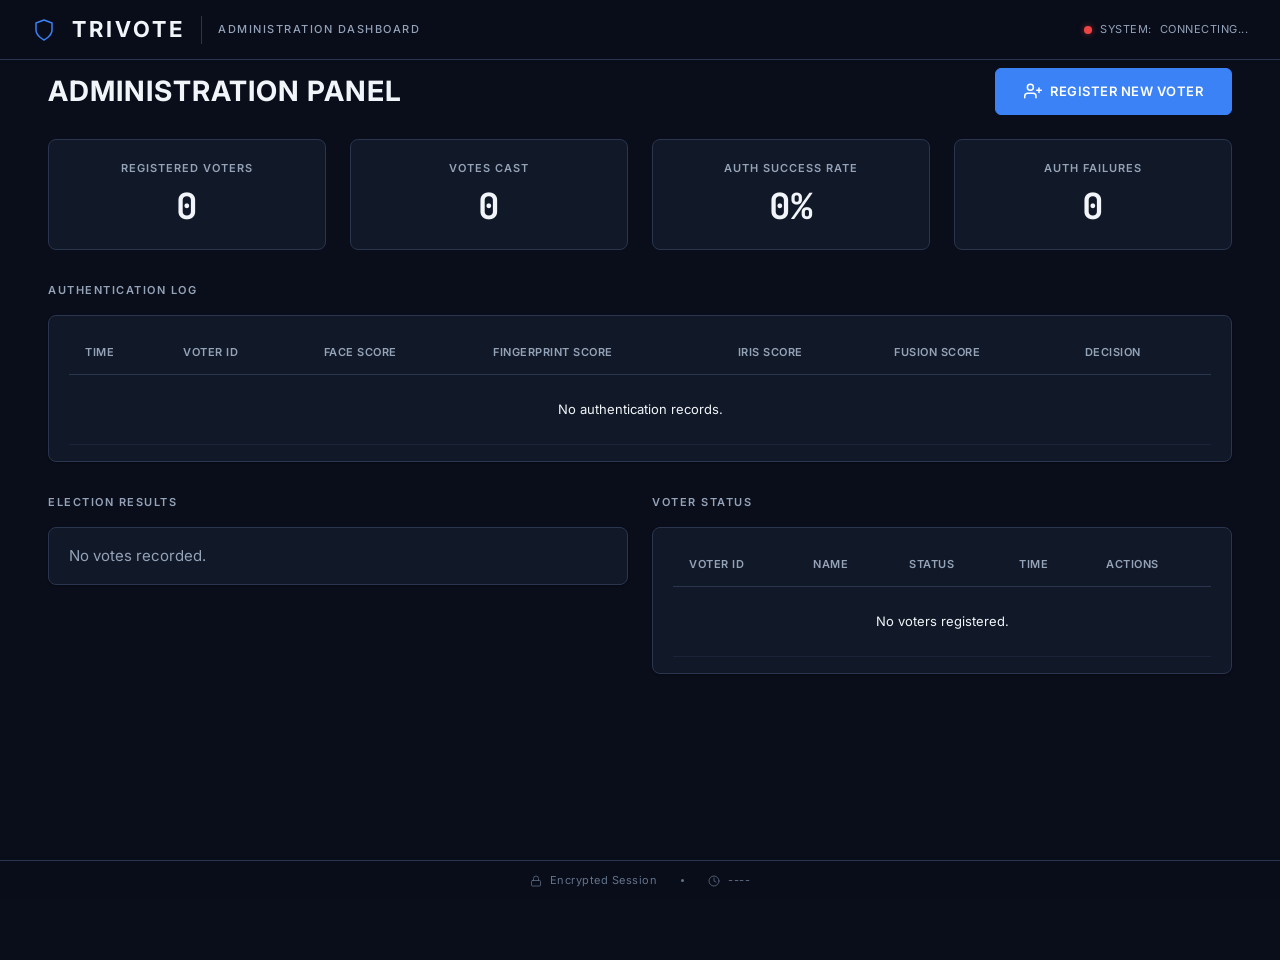
<file: templates/admin.html>
<!DOCTYPE html>
<html lang="en">
<head>
  <meta charset="UTF-8">
  <meta name="viewport" content="width=device-width, initial-scale=1.0">
  <meta name="description" content="TriVote Administration Dashboard">
  <title>TriVote — Administration Panel</title>

  <!-- Fonts -->
  <link rel="preconnect" href="https://fonts.googleapis.com">
  <link rel="preconnect" href="https://fonts.gstatic.com" crossorigin>
  <link href="https://fonts.googleapis.com/css2?family=Inter:wght@400;500;600;700&family=JetBrains+Mono:wght@400;500;600&display=swap" rel="stylesheet">

  <!-- Stylesheets -->
  <link rel="stylesheet" href="/static/css/main.css">
  <link rel="stylesheet" href="/static/css/components.css">
  <link rel="stylesheet" href="/static/css/animations.css">

  <!-- Socket.IO Client -->
  <script src="https://cdn.socket.io/4.7.5/socket.io.min.js"></script>
</head>
<body>

  <!-- ============================================================
       HEADER
       ============================================================ -->
  <header class="app-header">
    <div class="app-header__brand">
      <svg width="24" height="24" viewBox="0 0 24 24" fill="none" stroke="currentColor" stroke-width="1.5" stroke-linecap="round" stroke-linejoin="round" style="color:var(--color-primary)">
        <path d="M12 22s8-4 8-10V5l-8-3-8 3v7c0 6 8 10 8 10z"></path>
      </svg>
      <span class="app-header__logo">TRIVOTE</span>
      <div class="app-header__divider"></div>
      <span class="app-header__subtitle">Administration Dashboard</span>
    </div>
    <div class="app-header__status">
      <div class="app-header__status-item">
        <span id="admin-status-dot" class="status-dot status-dot--red"></span>
        <span>System:</span>
        <span id="admin-status-text">Connecting...</span>
      </div>
    </div>
  </header>

  <!-- ============================================================
       MAIN CONTENT
       ============================================================ -->
  <main class="app-main">
    <div class="container container-lg">

      <!-- Admin Title & Action Button -->
      <div class="flex-between mb-6" style="align-items: center; flex-wrap: wrap; gap: 14px;">
        <h2 class="text-2xl font-bold" style="letter-spacing:1px; margin: 0;">ADMINISTRATION PANEL</h2>
        <a href="/?screen=register" class="btn btn-primary" style="display:inline-flex; align-items:center; gap:8px; text-decoration:none;">
          <svg width="18" height="18" viewBox="0 0 24 24" fill="none" stroke="currentColor" stroke-width="2" stroke-linecap="round" stroke-linejoin="round"><path d="M16 21v-2a4 4 0 0 0-4-4H5a4 4 0 0 0-4 4v2"></path><circle cx="8.5" cy="7" r="4"></circle><line x1="20" y1="8" x2="20" y2="14"></line><line x1="23" y1="11" x2="17" y2="11"></line></svg>
          REGISTER NEW VOTER
        </a>
      </div>

      <!-- Stat Cards -->
      <div class="grid-4 mb-8 stagger-enter">
        <div class="stat-card">
          <div class="stat-card__label">Registered Voters</div>
          <div id="admin-stat-registered" class="stat-card__value">0</div>
        </div>
        <div class="stat-card">
          <div class="stat-card__label">Votes Cast</div>
          <div id="admin-stat-votes" class="stat-card__value">0</div>
        </div>
        <div class="stat-card">
          <div class="stat-card__label">Auth Success Rate</div>
          <div id="admin-stat-success-rate" class="stat-card__value">0%</div>
        </div>
        <div class="stat-card">
          <div class="stat-card__label">Auth Failures</div>
          <div id="admin-stat-failures" class="stat-card__value">0</div>
        </div>
      </div>

      <!-- Authentication Log -->
      <div class="section-title">Authentication Log</div>
      <div class="card mb-8" style="overflow-x:auto;">
        <table class="data-table">
          <thead>
            <tr>
              <th>Time</th>
              <th>Voter ID</th>
              <th>Face Score</th>
              <th>Fingerprint Score</th>
              <th>Iris Score</th>
              <th>Fusion Score</th>
              <th>Decision</th>
            </tr>
          </thead>
          <tbody id="admin-auth-log-body">
            <tr><td colspan="7" class="text-center text-secondary" style="padding:24px;">No authentication records.</td></tr>
          </tbody>
        </table>
      </div>

      <!-- Bottom Two-Column Section -->
      <div class="grid-2">
        <!-- Election Results -->
        <div>
          <div class="section-title">Election Results</div>
          <div class="card">
            <div id="admin-vote-tally-chart">
              <p class="text-secondary">No votes recorded.</p>
            </div>
          </div>
        </div>

        <!-- Voter Status -->
        <div>
          <div class="section-title">Voter Status</div>
          <div class="card" style="overflow-x:auto;">
            <table class="data-table">
              <thead>
                <tr>
                  <th>Voter ID</th>
                  <th>Name</th>
                  <th>Status</th>
                  <th>Time</th>
                  <th>Actions</th>
                </tr>
              </thead>
              <tbody id="admin-voter-status-body">
                <tr><td colspan="5" class="text-center text-secondary" style="padding:24px;">No voters registered.</td></tr>
              </tbody>
            </table>
          </div>
        </div>
      </div>

    </div>
  </main>

  <!-- ============================================================
       FOOTER
       ============================================================ -->
  <footer class="app-footer">
    <div class="app-footer__item">
      <svg width="12" height="12" viewBox="0 0 24 24" fill="none" stroke="currentColor" stroke-width="1.5" stroke-linecap="round" stroke-linejoin="round"><rect x="3" y="11" width="18" height="11" rx="2" ry="2"></rect><path d="M7 11V7a5 5 0 0 1 10 0v4"></path></svg>
      <span>Encrypted Session</span>
    </div>
    <div class="app-footer__separator"></div>
    <div class="app-footer__item">
      <svg width="12" height="12" viewBox="0 0 24 24" fill="none" stroke="currentColor" stroke-width="1.5" stroke-linecap="round" stroke-linejoin="round"><circle cx="12" cy="12" r="10"></circle><polyline points="12 6 12 12 16 14"></polyline></svg>
      <span id="admin-footer-timestamp">----</span>
    </div>
  </footer>

  <!-- ============================================================
       SCRIPTS — Standalone Admin
       ============================================================ -->
  <script>
    (function () {
      'use strict';

      var socket = null;
      var adminData = {
        registeredVoters: 0,
        votesCast: 0,
        authSuccessRate: 0,
        authFailures: 0,
        authLog: [],
        voteTally: [],
        voters: []
      };

      function connect() {
        socket = io({
          transports: ['websocket', 'polling'],
          reconnection: true,
          reconnectionAttempts: 20,
          reconnectionDelay: 2000
        });

        socket.on('connect', function () {
          var dot = document.getElementById('admin-status-dot');
          var text = document.getElementById('admin-status-text');
          if (dot) dot.className = 'status-dot status-dot--green';
          if (text) text.textContent = 'Online';

          socket.emit('get_admin_data', {});
        });

        socket.on('disconnect', function () {
          var dot = document.getElementById('admin-status-dot');
          var text = document.getElementById('admin-status-text');
          if (dot) dot.className = 'status-dot status-dot--red';
          if (text) text.textContent = 'Offline';
        });

        socket.on('admin_data', function (data) {
          adminData = Object.assign(adminData, data);
          render();
        });

        socket.on('admin_update', function (data) {
          adminData = Object.assign(adminData, data);
          render();
        });

        socket.on('voter_deleted', function (data) {
          if (data.success) {
            socket.emit('get_admin_data', {});
          }
        });
      }

      function render() {
        setStatValue('admin-stat-registered', adminData.registeredVoters);
        setStatValue('admin-stat-votes', adminData.votesCast);
        setStatValue('admin-stat-success-rate', adminData.authSuccessRate + '%');
        setStatValue('admin-stat-failures', adminData.authFailures);
        renderAuthLog();
        renderVoteTally();
        renderVoterStatus();
      }

      function setStatValue(id, value) {
        var el = document.getElementById(id);
        if (el) el.textContent = value;
      }

      function renderAuthLog() {
        var tbody = document.getElementById('admin-auth-log-body');
        if (!tbody) return;
        tbody.innerHTML = '';

        var log = adminData.authLog || [];
        if (log.length === 0) {
          tbody.innerHTML = '<tr><td colspan="7" class="text-center text-secondary" style="padding:24px;">No authentication records.</td></tr>';
          return;
        }

        log.forEach(function (entry) {
          var tr = document.createElement('tr');
          var decisionClass = entry.decision === 'AUTHENTICATED' ? 'text-green' : 'text-red';
          tr.innerHTML =
            '<td>' + esc(entry.time || '--') + '</td>' +
            '<td class="mono">' + esc(entry.voter_id || '--') + '</td>' +
            '<td class="mono">' + fmtScore(entry.face_score) + '</td>' +
            '<td class="mono">' + fmtScore(entry.fingerprint_score) + '</td>' +
            '<td class="mono">' + fmtScore(entry.iris_score) + '</td>' +
            '<td class="mono">' + fmtScore(entry.fusion_score) + '</td>' +
            '<td class="' + decisionClass + ' font-semibold">' + esc(entry.decision || '--') + '</td>';
          tbody.appendChild(tr);
        });
      }

      function renderVoteTally() {
        var container = document.getElementById('admin-vote-tally-chart');
        if (!container) return;
        container.innerHTML = '';

        var tally = adminData.voteTally || [];
        if (tally.length === 0) {
          container.innerHTML = '<p class="text-secondary">No votes recorded.</p>';
          return;
        }

        var maxVotes = 0;
        tally.forEach(function (item) {
          if (item.count > maxVotes) maxVotes = item.count;
        });

        var chart = document.createElement('div');
        chart.className = 'bar-chart';

        tally.forEach(function (item) {
          var row = document.createElement('div');
          row.className = 'bar-chart__row';

          var label = document.createElement('div');
          label.className = 'bar-chart__label';
          label.textContent = item.name || 'Unknown';

          var track = document.createElement('div');
          track.className = 'bar-chart__track';

          var fill = document.createElement('div');
          fill.className = 'bar-chart__fill';
          var pct = maxVotes > 0 ? (item.count / maxVotes) * 100 : 0;
          setTimeout(function () { fill.style.width = pct + '%'; }, 100);
          track.appendChild(fill);

          var count = document.createElement('div');
          count.className = 'bar-chart__count';
          count.textContent = item.count;

          row.appendChild(label);
          row.appendChild(track);
          row.appendChild(count);
          chart.appendChild(row);
        });

        container.appendChild(chart);
      }

      function renderVoterStatus() {
        var tbody = document.getElementById('admin-voter-status-body');
        if (!tbody) return;
        tbody.innerHTML = '';

        var voters = adminData.voters || [];
        if (voters.length === 0) {
          tbody.innerHTML = '<tr><td colspan="5" class="text-center text-secondary" style="padding:24px;">No voters registered.</td></tr>';
          return;
        }

        voters.forEach(function (voter) {
          var tr = document.createElement('tr');
          var statusBadge = voter.status === 'Voted'
            ? '<span class="badge badge-green">Voted</span>'
            : '<span class="badge badge-amber">Pending</span>';
          tr.innerHTML =
            '<td class="mono">' + esc(voter.voter_id || '--') + '</td>' +
            '<td>' + esc(voter.name || '--') + '</td>' +
            '<td>' + statusBadge + '</td>' +
            '<td>' + esc(voter.time || '--') + '</td>' +
            '<td></td>';

          var actionCell = tr.querySelector('td:last-child');
          actionCell.style.display = 'flex';
          actionCell.style.gap = '6px';
          actionCell.style.alignItems = 'center';

          if (voter.status !== 'Voted') {
            var updateBtn = document.createElement('button');
            updateBtn.className = 'btn btn-outline btn-sm';
            updateBtn.textContent = 'UPDATE';
            updateBtn.setAttribute('data-voter-id', voter.voter_id);
            updateBtn.onclick = function () {
              var vid = this.getAttribute('data-voter-id');
              window.location.href = '/?resume=' + encodeURIComponent(vid);
            };
            actionCell.appendChild(updateBtn);
          }

          var deleteBtn = document.createElement('button');
          deleteBtn.className = 'btn btn-danger btn-sm';
          deleteBtn.textContent = 'DELETE';
          deleteBtn.setAttribute('data-voter-id', voter.voter_id);
          deleteBtn.onclick = function () {
            var vid = this.getAttribute('data-voter-id');
            if (confirm('Remove voter ' + vid + ' and all associated records? This cannot be undone.')) {
              this.disabled = true;
              this.textContent = 'DELETING...';
              socket.emit('delete_voter', { voter_id: vid });
            }
          };
          actionCell.appendChild(deleteBtn);

          tbody.appendChild(tr);
        });
      }

      function fmtScore(score) {
        if (score === null || score === undefined) return '--';
        return Number(score).toFixed(1);
      }

      function esc(text) {
        var div = document.createElement('div');
        div.textContent = text;
        return div.innerHTML;
      }

      function updateClock() {
        var tsEl = document.getElementById('admin-footer-timestamp');
        if (tsEl) {
          var d = new Date();
          var y = d.getFullYear();
          var mo = String(d.getMonth() + 1).padStart(2, '0');
          var da = String(d.getDate()).padStart(2, '0');
          var h = String(d.getHours()).padStart(2, '0');
          var mi = String(d.getMinutes()).padStart(2, '0');
          var s = String(d.getSeconds()).padStart(2, '0');
          tsEl.textContent = y + '-' + mo + '-' + da + ' ' + h + ':' + mi + ':' + s;
        }
      }

      document.addEventListener('DOMContentLoaded', function () {
        connect();
        updateClock();
        setInterval(updateClock, 1000);
      });
    })();
  </script>

</body>
</html>
</file>
<file: static/css/main.css>
/* ============================================================
   TriVote — Main Design System CSS
   Institutional-grade biometric voting terminal styles
   ============================================================ */

/* ---- CSS Custom Properties ---- */
:root {
  /* Colors */
  --color-canvas: #0a0e1a;
  --color-surface: #111827;
  --color-elevated: #1e2740;
  --color-border: #2a3550;
  --color-primary: #3b82f6;
  --color-primary-hover: #2563eb;
  --color-primary-muted: rgba(59, 130, 246, 0.15);
  --color-success: #10b981;
  --color-success-muted: rgba(16, 185, 129, 0.15);
  --color-warning: #f59e0b;
  --color-warning-muted: rgba(245, 158, 11, 0.15);
  --color-danger: #ef4444;
  --color-danger-muted: rgba(239, 68, 68, 0.15);
  --color-text-primary: #f1f5f9;
  --color-text-secondary: #94a3b8;
  --color-text-muted: #64748b;
  --color-accent-gold: #d4a843;
  --color-cyan: #06b6d4;

  /* Typography */
  --font-primary: 'Inter', -apple-system, BlinkMacSystemFont, 'Segoe UI', sans-serif;
  --font-mono: 'JetBrains Mono', 'Fira Code', 'Cascadia Code', monospace;

  /* Font Sizes */
  --text-xs: 0.6875rem;
  --text-sm: 0.8125rem;
  --text-base: 0.9375rem;
  --text-lg: 1.125rem;
  --text-xl: 1.375rem;
  --text-2xl: 1.75rem;
  --text-3xl: 2.25rem;
  --text-4xl: 3rem;

  /* Spacing */
  --space-1: 4px;
  --space-2: 8px;
  --space-3: 12px;
  --space-4: 16px;
  --space-5: 20px;
  --space-6: 24px;
  --space-8: 32px;
  --space-10: 40px;
  --space-12: 48px;
  --space-16: 64px;

  /* Border Radius */
  --radius-sm: 4px;
  --radius-md: 6px;
  --radius-lg: 8px;
  --radius-xl: 12px;

  /* Shadows */
  --shadow-sm: 0 1px 2px rgba(0, 0, 0, 0.3);
  --shadow-md: 0 4px 12px rgba(0, 0, 0, 0.4);
  --shadow-lg: 0 8px 24px rgba(0, 0, 0, 0.5);
  --shadow-glow-blue: 0 0 20px rgba(59, 130, 246, 0.25);
  --shadow-glow-green: 0 0 20px rgba(16, 185, 129, 0.25);
  --shadow-glow-red: 0 0 20px rgba(239, 68, 68, 0.25);

  /* Transitions */
  --transition-fast: 0.2s cubic-bezier(0.4, 0, 0.2, 1);
  --transition-normal: 0.3s cubic-bezier(0.4, 0, 0.2, 1);
  --transition-slow: 0.4s cubic-bezier(0.4, 0, 0.2, 1);

  /* Header / Footer Heights */
  --header-height: 60px;
  --footer-height: 40px;
}

/* ---- Reset / Normalize ---- */
*, *::before, *::after {
  box-sizing: border-box;
  margin: 0;
  padding: 0;
}

html {
  font-size: 16px;
  -webkit-text-size-adjust: 100%;
  scroll-behavior: smooth;
}

body {
  font-family: var(--font-primary);
  font-size: var(--text-base);
  font-weight: 400;
  line-height: 1.6;
  color: var(--color-text-primary);
  background-color: var(--color-canvas);
  -webkit-font-smoothing: antialiased;
  -moz-osx-font-smoothing: grayscale;
  min-height: 100vh;
  overflow: hidden;
}

body.admin-screen-active {
  overflow-y: auto;
  height: auto;
}

img, svg {
  display: block;
  max-width: 100%;
}

a {
  color: var(--color-primary);
  text-decoration: none;
}

a:hover {
  text-decoration: underline;
}

ul, ol {
  list-style: none;
}

button {
  font-family: inherit;
  cursor: pointer;
  border: none;
  background: none;
  color: inherit;
}

input, textarea, select {
  font-family: inherit;
  font-size: inherit;
  color: inherit;
  background: none;
  border: none;
  outline: none;
}

table {
  border-collapse: collapse;
  width: 100%;
}

h1, h2, h3, h4, h5, h6 {
  line-height: 1.3;
  font-weight: 600;
}

/* ---- Layout Utilities ---- */
.container {
  width: 100%;
  max-width: 1200px;
  margin: 0 auto;
  padding: 0 var(--space-6);
}

.container-sm {
  max-width: 680px;
}

.container-lg {
  max-width: 1400px;
}

.flex {
  display: flex;
}

.flex-center {
  display: flex;
  align-items: center;
  justify-content: center;
}

.flex-between {
  display: flex;
  align-items: center;
  justify-content: space-between;
}

.flex-col {
  display: flex;
  flex-direction: column;
}

.flex-wrap {
  flex-wrap: wrap;
}

.flex-1 {
  flex: 1;
}

.items-center {
  align-items: center;
}

.items-start {
  align-items: flex-start;
}

.justify-center {
  justify-content: center;
}

.gap-2 { gap: var(--space-2); }
.gap-3 { gap: var(--space-3); }
.gap-4 { gap: var(--space-4); }
.gap-6 { gap: var(--space-6); }
.gap-8 { gap: var(--space-8); }

.grid {
  display: grid;
}

.grid-2 {
  display: grid;
  grid-template-columns: repeat(2, 1fr);
  gap: var(--space-6);
}

.grid-3 {
  display: grid;
  grid-template-columns: repeat(3, 1fr);
  gap: var(--space-6);
}

.grid-4 {
  display: grid;
  grid-template-columns: repeat(4, 1fr);
  gap: var(--space-6);
}

.two-columns {
  display: grid;
  grid-template-columns: 2fr 3fr;
  gap: var(--space-6);
  align-items: start;
}

.text-center { text-align: center; }
.text-right { text-align: right; }

/* ---- Header ---- */
.app-header {
  position: fixed;
  top: 0;
  left: 0;
  right: 0;
  height: var(--header-height);
  background: rgba(10, 14, 26, 0.85);
  backdrop-filter: blur(16px);
  -webkit-backdrop-filter: blur(16px);
  border-bottom: 1px solid var(--color-border);
  display: flex;
  align-items: center;
  justify-content: space-between;
  padding: 0 var(--space-8);
  z-index: 1000;
}

.app-header__brand {
  display: flex;
  align-items: center;
  gap: var(--space-4);
}

.app-header__logo {
  font-size: var(--text-xl);
  font-weight: 700;
  letter-spacing: 3px;
  color: var(--color-text-primary);
  text-transform: uppercase;
}

.app-header__divider {
  width: 1px;
  height: 28px;
  background: var(--color-border);
}

.app-header__subtitle {
  font-size: var(--text-xs);
  font-weight: 500;
  letter-spacing: 1.5px;
  color: var(--color-text-secondary);
  text-transform: uppercase;
}

.app-header__status {
  display: flex;
  align-items: center;
  gap: var(--space-6);
}

.app-header__status-item {
  display: flex;
  align-items: center;
  gap: var(--space-2);
  font-size: var(--text-xs);
  color: var(--color-text-secondary);
  text-transform: uppercase;
  letter-spacing: 0.5px;
}

/* ---- Footer ---- */
.app-footer {
  position: fixed;
  bottom: 0;
  left: 0;
  right: 0;
  height: var(--footer-height);
  background: rgba(10, 14, 26, 0.85);
  backdrop-filter: blur(16px);
  -webkit-backdrop-filter: blur(16px);
  border-top: 1px solid var(--color-border);
  display: flex;
  align-items: center;
  justify-content: center;
  gap: var(--space-6);
  padding: 0 var(--space-8);
  z-index: 1000;
}

.app-footer__item {
  font-size: var(--text-xs);
  color: var(--color-text-muted);
  letter-spacing: 0.5px;
  display: flex;
  align-items: center;
  gap: var(--space-2);
}

.app-footer__separator {
  width: 3px;
  height: 3px;
  border-radius: 50%;
  background: var(--color-text-muted);
}

/* ---- Main Content ---- */
.app-main {
  height: calc(100vh - var(--header-height) - var(--footer-height));
  margin-top: var(--header-height);
  margin-bottom: var(--footer-height);
  padding: var(--space-2) var(--space-6);
  box-sizing: border-box;
  overflow: hidden;
  display: flex;
  flex-direction: column;
}

body.admin-screen-active .app-main {
  height: auto;
  min-height: calc(100vh - var(--header-height) - var(--footer-height));
  overflow: visible;
  padding-bottom: var(--space-8);
}

/* ---- Screen Containers ---- */
.screen {
  display: none;
  width: 100%;
  max-width: 1100px;
  margin: 0 auto;
  height: 100%;
  box-sizing: border-box;
}

.screen.active {
  display: flex;
  flex-direction: column;
}

#screen-admin.screen.active {
  display: block;
  height: auto;
  max-height: none;
  overflow: visible;
}

#screen-register {
  justify-content: center;
  max-width: 960px;
  margin: 0 auto;
}

.register-step-panel {
  display: flex;
  flex-direction: column;
}

#register-nav-buttons {
  margin-top: var(--space-6);
  flex-shrink: 0;
}

#screen-authenticate {
  justify-content: center;
  max-width: 840px;
  margin: 0 auto;
}

.auth-stage {
  display: flex;
  flex-direction: column;
  justify-content: center;
  align-items: center;
}

#screen-vote {
  justify-content: center;
  max-width: 720px;
  margin: 0 auto;
}

/* ---- Facial Capture Frame Indicators ---- */
.frame-pip {
  flex: 1;
  height: 28px;
  display: flex;
  align-items: center;
  justify-content: center;
  border-radius: var(--radius-sm);
  background: var(--color-surface);
  border: 1px solid var(--color-border);
  font-family: var(--font-mono);
  font-size: var(--text-xs);
  font-weight: 600;
  color: var(--color-text-muted);
  transition: all var(--transition-fast);
}

.frame-pip.active {
  border-color: var(--color-primary);
  color: var(--color-text-primary);
  background: var(--color-primary-muted);
  box-shadow: 0 0 8px rgba(59, 130, 246, 0.35);
}

.frame-pip.completed {
  border-color: var(--color-success);
  color: var(--color-success);
  background: var(--color-success-muted);
}

/* ---- Form Inputs ---- */
.form-input {
  width: 100%;
  padding: 8px 12px;
  background: var(--color-surface);
  border: 1px solid var(--color-border);
  border-radius: var(--radius-md);
  color: var(--color-text-primary);
  font-size: var(--text-sm);
  transition: border-color var(--transition-fast), box-shadow var(--transition-fast);
}

.form-input::placeholder {
  color: var(--color-text-muted);
}

.form-input:hover {
  border-color: #3a4a6b;
}

.form-input:focus {
  border-color: var(--color-primary);
  box-shadow: 0 0 0 3px var(--color-primary-muted);
  outline: none;
}

.form-input:disabled {
  opacity: 0.5;
  cursor: not-allowed;
}

.form-label {
  display: block;
  font-size: var(--text-xs);
  font-weight: 500;
  color: var(--color-text-secondary);
  margin-bottom: var(--space-1);
  text-transform: uppercase;
  letter-spacing: 0.5px;
}

.input-group {
  margin-bottom: var(--space-3);
}

/* ---- Typography Utilities ---- */
.text-primary { color: var(--color-text-primary); }
.text-secondary { color: var(--color-text-secondary); }
.text-muted { color: var(--color-text-muted); }
.text-blue { color: var(--color-primary); }
.text-green { color: var(--color-success); }
.text-red { color: var(--color-danger); }
.text-amber { color: var(--color-warning); }
.text-gold { color: var(--color-accent-gold); }
.text-cyan { color: var(--color-cyan); }

.font-mono { font-family: var(--font-mono); }
.font-medium { font-weight: 500; }
.font-semibold { font-weight: 600; }
.font-bold { font-weight: 700; }

.text-xs { font-size: var(--text-xs); }
.text-sm { font-size: var(--text-sm); }
.text-lg { font-size: var(--text-lg); }
.text-xl { font-size: var(--text-xl); }
.text-2xl { font-size: var(--text-2xl); }
.text-3xl { font-size: var(--text-3xl); }
.text-4xl { font-size: var(--text-4xl); }

.uppercase {
  text-transform: uppercase;
  letter-spacing: 0.5px;
}

.tracking-wide { letter-spacing: 1px; }
.tracking-wider { letter-spacing: 2px; }

/* ---- Spacing Utilities ---- */
.mt-2 { margin-top: var(--space-2); }
.mt-4 { margin-top: var(--space-4); }
.mt-6 { margin-top: var(--space-6); }
.mt-8 { margin-top: var(--space-8); }
.mb-2 { margin-bottom: var(--space-2); }
.mb-4 { margin-bottom: var(--space-4); }
.mb-6 { margin-bottom: var(--space-6); }
.mb-8 { margin-bottom: var(--space-8); }
.p-4 { padding: var(--space-4); }
.p-6 { padding: var(--space-6); }
.p-8 { padding: var(--space-8); }

/* ---- Visibility ---- */
.hidden { display: none !important; }
.sr-only {
  position: absolute;
  width: 1px;
  height: 1px;
  padding: 0;
  margin: -1px;
  overflow: hidden;
  clip: rect(0, 0, 0, 0);
  white-space: nowrap;
  border: 0;
}

/* ---- Responsive ---- */
@media (max-width: 1024px) {
  .two-columns {
    grid-template-columns: 1fr;
  }
  .grid-4 {
    grid-template-columns: repeat(2, 1fr);
  }
}

@media (max-width: 768px) {
  .app-header {
    padding: 0 var(--space-4);
  }
  .app-header__subtitle {
    display: none;
  }
  .grid-3, .grid-4 {
    grid-template-columns: 1fr;
  }
  .screen {
    padding: 0 var(--space-4);
  }
}
</file>
<file: static/css/components.css>
/* ============================================================
   TriVote — Component Styles
   Reusable UI component classes
   ============================================================ */

/* ---- Buttons ---- */
.btn {
  display: inline-flex;
  align-items: center;
  justify-content: center;
  gap: var(--space-2);
  padding: 12px 28px;
  border-radius: var(--radius-md);
  font-family: var(--font-primary);
  font-size: var(--text-sm);
  font-weight: 600;
  letter-spacing: 0.5px;
  text-transform: uppercase;
  text-decoration: none;
  cursor: pointer;
  border: 1px solid transparent;
  transition: all var(--transition-fast);
  white-space: nowrap;
  user-select: none;
  position: relative;
  overflow: hidden;
}

.btn:focus-visible {
  outline: 2px solid var(--color-primary);
  outline-offset: 2px;
}

.btn:disabled {
  opacity: 0.4;
  cursor: not-allowed;
  pointer-events: none;
}

.btn svg {
  width: 18px;
  height: 18px;
  flex-shrink: 0;
}

/* Primary */
.btn-primary {
  background: var(--color-primary);
  color: #ffffff;
  border-color: var(--color-primary);
}

.btn-primary:hover {
  background: var(--color-primary-hover);
  border-color: var(--color-primary-hover);
  box-shadow: var(--shadow-glow-blue);
}

.btn-primary:active {
  background: #1d4ed8;
  transform: translateY(1px);
}

/* Outline */
.btn-outline {
  background: transparent;
  color: var(--color-text-primary);
  border-color: var(--color-border);
}

.btn-outline:hover {
  border-color: var(--color-primary);
  color: var(--color-primary);
  background: var(--color-primary-muted);
}

.btn-outline:active {
  background: rgba(59, 130, 246, 0.25);
  transform: translateY(1px);
}

/* Ghost */
.btn-ghost {
  background: transparent;
  color: var(--color-text-secondary);
  border-color: transparent;
  padding: 10px 20px;
}

.btn-ghost:hover {
  color: var(--color-text-primary);
  background: rgba(255, 255, 255, 0.05);
}

.btn-ghost:active {
  background: rgba(255, 255, 255, 0.08);
}

/* Success */
.btn-success {
  background: var(--color-success);
  color: #ffffff;
  border-color: var(--color-success);
}

.btn-success:hover {
  background: #059669;
  border-color: #059669;
  box-shadow: var(--shadow-glow-green);
}

.btn-success:active {
  background: #047857;
  transform: translateY(1px);
}

/* Danger */
.btn-danger {
  background: var(--color-danger);
  color: #ffffff;
  border-color: var(--color-danger);
}

.btn-danger:hover {
  background: #dc2626;
  border-color: #dc2626;
  box-shadow: var(--shadow-glow-red);
}

.btn-danger:active {
  background: #b91c1c;
  transform: translateY(1px);
}

/* Large */
.btn-lg {
  padding: 16px 40px;
  font-size: var(--text-base);
  border-radius: var(--radius-lg);
}

/* Small */
.btn-sm {
  padding: 8px 16px;
  font-size: var(--text-xs);
}

/* Full Width */
.btn-block {
  width: 100%;
}

/* ---- Cards ---- */
.card {
  background: var(--color-surface);
  border: 1px solid var(--color-border);
  border-radius: var(--radius-lg);
  padding: var(--space-4) var(--space-5);
  box-shadow: var(--shadow-sm);
}

.card-elevated {
  background: var(--color-elevated);
  border: 1px solid var(--color-border);
  border-radius: var(--radius-lg);
  padding: var(--space-4) var(--space-5);
  box-shadow: var(--shadow-md);
}

.card-glass {
  background: rgba(17, 24, 39, 0.6);
  backdrop-filter: blur(12px);
  -webkit-backdrop-filter: blur(12px);
  border: 1px solid rgba(42, 53, 80, 0.5);
  border-radius: var(--radius-lg);
  padding: var(--space-6);
}

/* ---- Stat Card ---- */
.stat-card {
  background: var(--color-surface);
  border: 1px solid var(--color-border);
  border-radius: var(--radius-lg);
  padding: var(--space-5) var(--space-6);
  text-align: center;
}

.stat-card__label {
  font-size: var(--text-xs);
  font-weight: 600;
  color: var(--color-text-secondary);
  text-transform: uppercase;
  letter-spacing: 1px;
  margin-bottom: var(--space-2);
}

.stat-card__value {
  font-size: var(--text-3xl);
  font-weight: 700;
  color: var(--color-text-primary);
  font-family: var(--font-mono);
  line-height: 1.2;
}

.stat-card__sub {
  font-size: var(--text-xs);
  color: var(--color-text-muted);
  margin-top: var(--space-1);
}

/* ---- Badge ---- */
.badge {
  display: inline-flex;
  align-items: center;
  padding: 3px 10px;
  border-radius: 100px;
  font-size: var(--text-xs);
  font-weight: 600;
  letter-spacing: 0.3px;
  text-transform: uppercase;
}

.badge-blue {
  background: var(--color-primary-muted);
  color: var(--color-primary);
}

.badge-green {
  background: var(--color-success-muted);
  color: var(--color-success);
}

.badge-amber {
  background: var(--color-warning-muted);
  color: var(--color-warning);
}

.badge-red {
  background: var(--color-danger-muted);
  color: var(--color-danger);
}

/* ---- Progress Stepper ---- */
.progress-stepper {
  display: flex;
  align-items: center;
  justify-content: center;
  gap: 0;
  margin: var(--space-6) 0;
}

.progress-stepper__step {
  display: flex;
  align-items: center;
  gap: 0;
}

.progress-stepper__circle {
  width: 36px;
  height: 36px;
  border-radius: 50%;
  border: 2px solid var(--color-border);
  display: flex;
  align-items: center;
  justify-content: center;
  font-size: var(--text-xs);
  font-weight: 600;
  color: var(--color-text-muted);
  background: transparent;
  transition: all var(--transition-normal);
  position: relative;
  flex-shrink: 0;
}

.progress-stepper__circle--active {
  border-color: var(--color-primary);
  background: var(--color-primary);
  color: #ffffff;
  box-shadow: 0 0 12px rgba(59, 130, 246, 0.4);
}

.progress-stepper__circle--completed {
  border-color: var(--color-success);
  background: var(--color-success);
  color: #ffffff;
}

.progress-stepper__circle--error {
  border-color: var(--color-danger);
  background: var(--color-danger);
  color: #ffffff;
}

.progress-stepper__label {
  font-size: var(--text-xs);
  color: var(--color-text-muted);
  text-transform: uppercase;
  letter-spacing: 0.5px;
  margin-top: var(--space-2);
  text-align: center;
  width: 80px;
  position: absolute;
  top: 100%;
  left: 50%;
  transform: translateX(-50%);
}

.progress-stepper__circle--active .progress-stepper__label {
  color: var(--color-primary);
}

.progress-stepper__circle--completed .progress-stepper__label {
  color: var(--color-success);
}

.progress-stepper__line {
  width: 60px;
  height: 2px;
  background: var(--color-border);
  transition: background var(--transition-normal);
  flex-shrink: 0;
}

.progress-stepper__line--completed {
  background: var(--color-success);
}

/* ---- Score Bar ---- */
.score-bar {
  margin-bottom: var(--space-3);
}

.score-bar__header {
  display: flex;
  justify-content: space-between;
  align-items: center;
  margin-bottom: var(--space-1);
}

.score-bar__label {
  font-size: var(--text-xs);
  font-weight: 600;
  color: var(--color-text-secondary);
  text-transform: uppercase;
  letter-spacing: 0.5px;
}

.score-bar__value {
  font-size: var(--text-xs);
  font-weight: 600;
  font-family: var(--font-mono);
  color: var(--color-text-primary);
}

.score-bar__track {
  width: 100%;
  height: 6px;
  background: var(--color-elevated);
  border-radius: 3px;
  overflow: hidden;
}

.score-bar__fill {
  height: 100%;
  border-radius: 3px;
  background: var(--color-primary);
  width: 0%;
  transition: width 0.8s cubic-bezier(0.4, 0, 0.2, 1);
}

.score-bar__fill--success {
  background: var(--color-success);
}

.score-bar__fill--warning {
  background: var(--color-warning);
}

.score-bar__fill--danger {
  background: var(--color-danger);
}

/* ---- Data Table ---- */
.data-table {
  width: 100%;
  border-collapse: collapse;
}

.data-table thead th {
  font-size: var(--text-xs);
  font-weight: 600;
  color: var(--color-text-secondary);
  text-transform: uppercase;
  letter-spacing: 0.5px;
  padding: var(--space-3) var(--space-4);
  text-align: left;
  border-bottom: 1px solid var(--color-border);
  white-space: nowrap;
}

.data-table tbody td {
  font-size: var(--text-sm);
  padding: var(--space-3) var(--space-4);
  border-bottom: 1px solid rgba(42, 53, 80, 0.4);
  color: var(--color-text-primary);
  vertical-align: middle;
}

.data-table tbody tr:hover {
  background: rgba(30, 39, 64, 0.5);
}

.data-table tbody tr:nth-child(even) {
  background: rgba(17, 24, 39, 0.3);
}

.data-table tbody tr:nth-child(even):hover {
  background: rgba(30, 39, 64, 0.5);
}

.data-table .mono {
  font-family: var(--font-mono);
  font-size: var(--text-xs);
}

/* ---- Modal ---- */
.modal-overlay {
  position: fixed;
  inset: 0;
  background: rgba(0, 0, 0, 0.7);
  backdrop-filter: blur(6px);
  -webkit-backdrop-filter: blur(6px);
  display: flex;
  align-items: center;
  justify-content: center;
  z-index: 2000;
  opacity: 0;
  visibility: hidden;
  transition: opacity var(--transition-normal), visibility var(--transition-normal);
}

.modal-overlay.active {
  opacity: 1;
  visibility: visible;
}

.modal-content {
  background: var(--color-surface);
  border: 1px solid var(--color-border);
  border-radius: var(--radius-xl);
  padding: var(--space-8);
  max-width: 480px;
  width: 90%;
  box-shadow: var(--shadow-lg);
  transform: translateY(20px) scale(0.95);
  transition: transform var(--transition-normal);
}

.modal-overlay.active .modal-content {
  transform: translateY(0) scale(1);
}

.modal-content__title {
  font-size: var(--text-lg);
  font-weight: 700;
  margin-bottom: var(--space-4);
}

.modal-content__body {
  font-size: var(--text-sm);
  color: var(--color-text-secondary);
  line-height: 1.7;
  margin-bottom: var(--space-6);
}

.modal-content__actions {
  display: flex;
  gap: var(--space-3);
  justify-content: flex-end;
}

/* ---- Camera Container ---- */
.camera-container {
  position: relative;
  width: 100%;
  max-width: 440px;
  max-height: clamp(180px, 28vh, 260px);
  aspect-ratio: 4 / 3;
  margin: 0 auto;
  background: var(--color-canvas);
  border-radius: var(--radius-lg);
  overflow: hidden;
  border: 1px solid var(--color-border);
}

.camera-container video {
  width: 100%;
  height: 100%;
  object-fit: cover;
}

.camera-container canvas {
  position: absolute;
  top: 0;
  left: 0;
  width: 100%;
  height: 100%;
  pointer-events: none;
}

.camera-container__overlay {
  position: absolute;
  inset: 0;
  display: flex;
  align-items: center;
  justify-content: center;
  pointer-events: none;
}

.camera-container__status {
  position: absolute;
  bottom: var(--space-4);
  left: 50%;
  transform: translateX(-50%);
  background: rgba(0, 0, 0, 0.7);
  padding: var(--space-2) var(--space-4);
  border-radius: var(--radius-sm);
  font-size: var(--text-xs);
  color: var(--color-text-secondary);
  text-transform: uppercase;
  letter-spacing: 0.5px;
}

/* ---- Notification Toast ---- */
.notification-container {
  position: fixed;
  top: calc(var(--header-height) + var(--space-4));
  right: var(--space-4);
  z-index: 3000;
  display: flex;
  flex-direction: column;
  gap: var(--space-2);
  pointer-events: none;
}

.notification-toast {
  display: flex;
  align-items: flex-start;
  gap: var(--space-3);
  padding: var(--space-3) var(--space-4);
  background: var(--color-surface);
  border: 1px solid var(--color-border);
  border-radius: var(--radius-lg);
  box-shadow: var(--shadow-lg);
  min-width: 300px;
  max-width: 420px;
  pointer-events: auto;
  transform: translateX(120%);
  transition: transform var(--transition-normal);
}

.notification-toast.visible {
  transform: translateX(0);
}

.notification-toast__icon {
  width: 20px;
  height: 20px;
  flex-shrink: 0;
  margin-top: 1px;
}

.notification-toast__message {
  font-size: var(--text-sm);
  color: var(--color-text-primary);
  line-height: 1.5;
  flex: 1;
}

.notification-toast--info {
  border-left: 3px solid var(--color-primary);
}

.notification-toast--info .notification-toast__icon {
  color: var(--color-primary);
}

.notification-toast--success {
  border-left: 3px solid var(--color-success);
}

.notification-toast--success .notification-toast__icon {
  color: var(--color-success);
}

.notification-toast--warning {
  border-left: 3px solid var(--color-warning);
}

.notification-toast--warning .notification-toast__icon {
  color: var(--color-warning);
}

.notification-toast--error {
  border-left: 3px solid var(--color-danger);
}

.notification-toast--error .notification-toast__icon {
  color: var(--color-danger);
}

/* ---- Candidate Card ---- */
.candidate-card {
  background: var(--color-surface);
  border: 2px solid var(--color-border);
  border-radius: var(--radius-lg);
  padding: 10px 18px;
  cursor: pointer;
  transition: all var(--transition-fast);
  display: flex;
  align-items: center;
  gap: var(--space-4);
  user-select: none;
}

.candidate-card:hover {
  border-color: #3a4a6b;
  background: var(--color-elevated);
}

.candidate-card:focus-visible {
  outline: 2px solid var(--color-primary);
  outline-offset: 2px;
}

.candidate-card.selected {
  border-color: var(--color-primary);
  background: var(--color-primary-muted);
}

.candidate-card__radio {
  width: 22px;
  height: 22px;
  border-radius: 50%;
  border: 2px solid var(--color-border);
  display: flex;
  align-items: center;
  justify-content: center;
  flex-shrink: 0;
  transition: all var(--transition-fast);
}

.candidate-card.selected .candidate-card__radio {
  border-color: var(--color-primary);
}

.candidate-card__radio-dot {
  width: 10px;
  height: 10px;
  border-radius: 50%;
  background: var(--color-primary);
  transform: scale(0);
  transition: transform var(--transition-fast);
}

.candidate-card.selected .candidate-card__radio-dot {
  transform: scale(1);
}

.candidate-card__info {
  flex: 1;
}

.candidate-card__name {
  font-size: var(--text-lg);
  font-weight: 600;
  color: var(--color-text-primary);
}

.candidate-card__party {
  font-size: var(--text-sm);
  color: var(--color-text-secondary);
  margin-top: 2px;
}

/* ---- Status Dot ---- */
.status-dot {
  width: 8px;
  height: 8px;
  border-radius: 50%;
  flex-shrink: 0;
}

.status-dot--green {
  background: var(--color-success);
  box-shadow: 0 0 6px rgba(16, 185, 129, 0.5);
}

.status-dot--yellow {
  background: var(--color-warning);
  box-shadow: 0 0 6px rgba(245, 158, 11, 0.5);
}

.status-dot--red {
  background: var(--color-danger);
  box-shadow: 0 0 6px rgba(239, 68, 68, 0.5);
}

/* ---- Section Title ---- */
.section-title {
  font-size: var(--text-xs);
  font-weight: 600;
  text-transform: uppercase;
  letter-spacing: 1.5px;
  color: var(--color-text-secondary);
  margin-bottom: var(--space-4);
}

/* ---- Voter ID ---- */
.voter-id {
  font-family: var(--font-mono);
  letter-spacing: 1.5px;
  font-size: var(--text-sm);
  color: var(--color-text-primary);
}

/* ---- Three.js Canvas Container ---- */
.three-container {
  width: 100%;
  border-radius: var(--radius-lg);
  overflow: hidden;
  position: relative;
  background: var(--color-canvas);
}

.three-container canvas {
  display: block;
  width: 100% !important;
  height: 100% !important;
}

/* ---- Back Button ---- */
.back-btn {
  display: inline-flex;
  align-items: center;
  gap: var(--space-2);
  font-size: var(--text-sm);
  color: var(--color-text-secondary);
  cursor: pointer;
  padding: var(--space-2) 0;
  transition: color var(--transition-fast);
  border: none;
  background: none;
  margin-bottom: var(--space-4);
}

.back-btn:hover {
  color: var(--color-text-primary);
}

.back-btn:focus-visible {
  outline: 2px solid var(--color-primary);
  outline-offset: 2px;
}

.back-btn svg {
  width: 16px;
  height: 16px;
}

/* ---- Step Indicator ---- */
.step-indicator {
  font-size: var(--text-sm);
  color: var(--color-text-muted);
  font-weight: 500;
}

/* ---- Security Badge ---- */
.security-badge {
  display: flex;
  align-items: center;
  justify-content: center;
  gap: var(--space-4);
  padding: var(--space-4) 0;
  font-size: var(--text-xs);
  color: var(--color-text-muted);
  letter-spacing: 0.5px;
}

.security-badge__separator {
  width: 3px;
  height: 3px;
  border-radius: 50%;
  background: var(--color-text-muted);
}

/* ---- Biometric Stage ---- */
.biometric-stage {
  flex: 1;
  min-height: 0;
  display: flex;
  flex-direction: column;
  align-items: center;
  justify-content: center;
  gap: var(--space-3);
}

.biometric-stage__instruction {
  font-size: var(--text-sm);
  color: var(--color-text-secondary);
  text-transform: uppercase;
  letter-spacing: 1px;
  text-align: center;
  margin-bottom: var(--space-1);
}

/* ---- Score Summary Bar ---- */
.score-summary {
  display: flex;
  align-items: center;
  justify-content: center;
  gap: var(--space-6);
  padding: 6px var(--space-4);
  background: var(--color-surface);
  border: 1px solid var(--color-border);
  border-radius: var(--radius-lg);
  margin-top: auto;
  margin-bottom: 0;
  flex-shrink: 0;
}

.score-summary__item {
  display: flex;
  align-items: center;
  gap: var(--space-2);
  font-size: var(--text-xs);
  color: var(--color-text-secondary);
  text-transform: uppercase;
  letter-spacing: 0.5px;
}

.score-summary__value {
  font-family: var(--font-mono);
  color: var(--color-text-primary);
  font-weight: 600;
}

.score-summary__separator {
  width: 1px;
  height: 20px;
  background: var(--color-border);
}

/* ---- Receipt Card ---- */
.receipt-card {
  background: var(--color-surface);
  border: 1px solid var(--color-border);
  border-radius: var(--radius-xl);
  padding: var(--space-8);
  text-align: center;
  max-width: 480px;
  margin: 0 auto;
}

.receipt-card__hash {
  font-family: var(--font-mono);
  font-size: var(--text-sm);
  color: var(--color-text-secondary);
  background: var(--color-canvas);
  padding: var(--space-3) var(--space-4);
  border-radius: var(--radius-sm);
  margin: var(--space-4) 0;
  word-break: break-all;
  letter-spacing: 1px;
}

/* ---- Horizontal Bar Chart (CSS) ---- */
.bar-chart {
  display: flex;
  flex-direction: column;
  gap: var(--space-3);
}

.bar-chart__row {
  display: flex;
  align-items: center;
  gap: var(--space-3);
}

.bar-chart__label {
  width: 140px;
  font-size: var(--text-sm);
  color: var(--color-text-secondary);
  text-align: right;
  flex-shrink: 0;
  overflow: hidden;
  text-overflow: ellipsis;
  white-space: nowrap;
}

.bar-chart__track {
  flex: 1;
  height: 24px;
  background: var(--color-elevated);
  border-radius: var(--radius-sm);
  overflow: hidden;
  position: relative;
}

.bar-chart__fill {
  height: 100%;
  background: var(--color-primary);
  border-radius: var(--radius-sm);
  transition: width 0.8s cubic-bezier(0.4, 0, 0.2, 1);
  min-width: 0;
}

.bar-chart__count {
  width: 50px;
  font-size: var(--text-sm);
  font-weight: 600;
  font-family: var(--font-mono);
  color: var(--color-text-primary);
  text-align: right;
  flex-shrink: 0;
}

/* ---- Decision Display ---- */
.decision-display {
  text-align: center;
  padding: var(--space-8);
}

.decision-display__icon {
  width: 80px;
  height: 80px;
  border-radius: 50%;
  display: flex;
  align-items: center;
  justify-content: center;
  margin: 0 auto var(--space-6);
}

.decision-display__icon--success {
  background: var(--color-success-muted);
  color: var(--color-success);
  box-shadow: 0 0 30px rgba(16, 185, 129, 0.3);
}

.decision-display__icon--error {
  background: var(--color-danger-muted);
  color: var(--color-danger);
  box-shadow: 0 0 30px rgba(239, 68, 68, 0.3);
}

.decision-display__icon svg {
  width: 40px;
  height: 40px;
}

.decision-display__text {
  font-size: var(--text-2xl);
  font-weight: 700;
  letter-spacing: 2px;
  text-transform: uppercase;
}

.decision-display__text--success {
  color: var(--color-success);
}

.decision-display__text--error {
  color: var(--color-danger);
}

/* ---- Confirmation Card ---- */
.confirmation-card {
  background: var(--color-surface);
  border: 1px solid var(--color-border);
  border-radius: var(--radius-xl);
  padding: var(--space-8);
  max-width: 600px;
  margin: 0 auto;
}

.confirmation-card__row {
  display: flex;
  justify-content: space-between;
  align-items: center;
  padding: var(--space-3) 0;
  border-bottom: 1px solid rgba(42, 53, 80, 0.4);
}

.confirmation-card__row:last-child {
  border-bottom: none;
}

.confirmation-card__label {
  font-size: var(--text-sm);
  color: var(--color-text-secondary);
  text-transform: uppercase;
  letter-spacing: 0.5px;
}

.confirmation-card__value {
  font-size: var(--text-sm);
  font-weight: 600;
  color: var(--color-text-primary);
}
</file>
<file: static/css/animations.css>
/* ============================================================
   TriVote — Animations & Transitions
   Page transitions, scan effects, status indicators
   ============================================================ */

/* ---- Keyframes ---- */
@keyframes fadeIn {
  from {
    opacity: 0;
  }
  to {
    opacity: 1;
  }
}

@keyframes fadeOut {
  from {
    opacity: 1;
  }
  to {
    opacity: 0;
  }
}

@keyframes slideUp {
  from {
    opacity: 0;
    transform: translateY(24px);
  }
  to {
    opacity: 1;
    transform: translateY(0);
  }
}

@keyframes slideDown {
  from {
    opacity: 0;
    transform: translateY(-24px);
  }
  to {
    opacity: 1;
    transform: translateY(0);
  }
}

@keyframes scanLine {
  0% {
    top: 0%;
  }
  50% {
    top: 95%;
  }
  100% {
    top: 0%;
  }
}

@keyframes pulse {
  0%, 100% {
    opacity: 1;
  }
  50% {
    opacity: 0.5;
  }
}

@keyframes progressFill {
  from {
    width: 0%;
  }
  to {
    width: var(--fill-width, 100%);
  }
}

@keyframes shimmer {
  0% {
    background-position: -200% 0;
  }
  100% {
    background-position: 200% 0;
  }
}

@keyframes spin {
  from {
    transform: rotate(0deg);
  }
  to {
    transform: rotate(360deg);
  }
}

@keyframes scaleIn {
  from {
    opacity: 0;
    transform: scale(0.9);
  }
  to {
    opacity: 1;
    transform: scale(1);
  }
}

@keyframes shake {
  0%, 100% { transform: translateX(0); }
  10%, 30%, 50%, 70%, 90% { transform: translateX(-4px); }
  20%, 40%, 60%, 80% { transform: translateX(4px); }
}

@keyframes glow-pulse {
  0%, 100% {
    box-shadow: 0 0 8px rgba(59, 130, 246, 0.3);
  }
  50% {
    box-shadow: 0 0 20px rgba(59, 130, 246, 0.6);
  }
}

/* ---- Page Transitions ---- */
.page-enter {
  animation: slideUp 0.4s cubic-bezier(0.4, 0, 0.2, 1) forwards;
}

.page-exit {
  animation: fadeOut 0.2s cubic-bezier(0.4, 0, 0.2, 1) forwards;
}

/* ---- Scan Effect Overlay ---- */
.scan-effect {
  position: absolute;
  left: 0;
  width: 100%;
  height: 3px;
  background: linear-gradient(
    90deg,
    transparent 0%,
    var(--color-cyan) 30%,
    var(--color-cyan) 70%,
    transparent 100%
  );
  box-shadow: 0 0 12px var(--color-cyan), 0 0 24px rgba(6, 182, 212, 0.3);
  animation: scanLine 2.5s ease-in-out infinite;
  pointer-events: none;
  opacity: 0.8;
}

/* ---- Status Dot Pulse ---- */
.status-dot--green {
  animation: pulse 2s ease-in-out infinite;
}

/* ---- Shimmer Loading ---- */
.shimmer {
  background: linear-gradient(
    90deg,
    var(--color-surface) 25%,
    var(--color-elevated) 50%,
    var(--color-surface) 75%
  );
  background-size: 200% 100%;
  animation: shimmer 1.5s ease-in-out infinite;
}

/* ---- Spinner ---- */
.spinner {
  width: 24px;
  height: 24px;
  border: 2px solid var(--color-border);
  border-top-color: var(--color-primary);
  border-radius: 50%;
  animation: spin 0.8s linear infinite;
}

.spinner-lg {
  width: 40px;
  height: 40px;
  border-width: 3px;
}

/* ---- Staggered Entry ---- */
.stagger-enter > * {
  opacity: 0;
  transform: translateY(16px);
  animation: slideUp 0.4s cubic-bezier(0.4, 0, 0.2, 1) forwards;
}

.stagger-enter > *:nth-child(1) { animation-delay: 0.05s; }
.stagger-enter > *:nth-child(2) { animation-delay: 0.10s; }
.stagger-enter > *:nth-child(3) { animation-delay: 0.15s; }
.stagger-enter > *:nth-child(4) { animation-delay: 0.20s; }
.stagger-enter > *:nth-child(5) { animation-delay: 0.25s; }
.stagger-enter > *:nth-child(6) { animation-delay: 0.30s; }

/* ---- Shake Animation ---- */
.animate-shake {
  animation: shake 0.5s ease-in-out;
}

/* ---- Scale In ---- */
.animate-scale-in {
  animation: scaleIn 0.3s cubic-bezier(0.4, 0, 0.2, 1) forwards;
}

/* ---- Progress Fill ---- */
.animate-fill {
  animation: progressFill 0.8s cubic-bezier(0.4, 0, 0.2, 1) forwards;
}

/* ---- Glow Pulse ---- */
.animate-glow {
  animation: glow-pulse 2s ease-in-out infinite;
}

/* ---- Reduced Motion ---- */
@media (prefers-reduced-motion: reduce) {
  *,
  *::before,
  *::after {
    animation-duration: 0.01ms !important;
    animation-iteration-count: 1 !important;
    transition-duration: 0.01ms !important;
    scroll-behavior: auto !important;
  }

  .scan-effect {
    animation: none;
    opacity: 0.4;
    top: 50%;
  }

  .status-dot--green {
    animation: none;
  }

  .shimmer {
    animation: none;
  }
}
</file>
